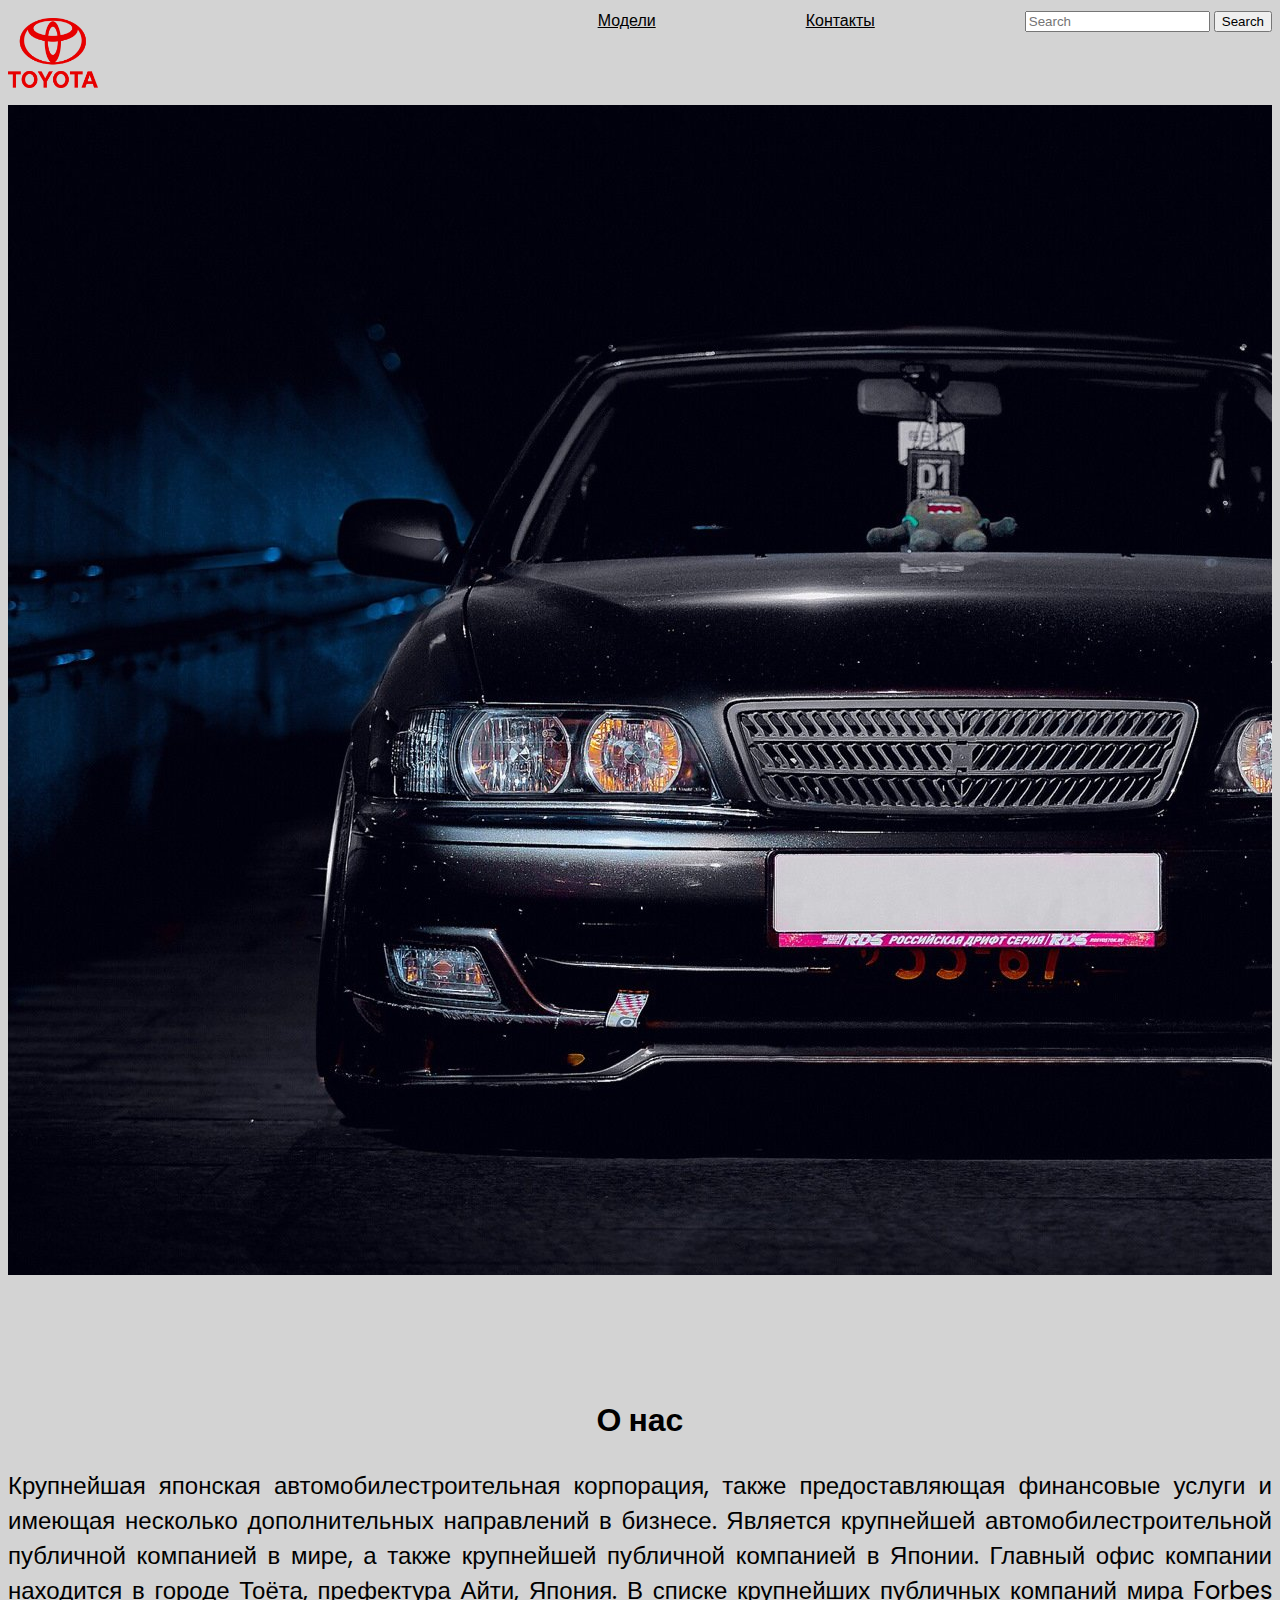
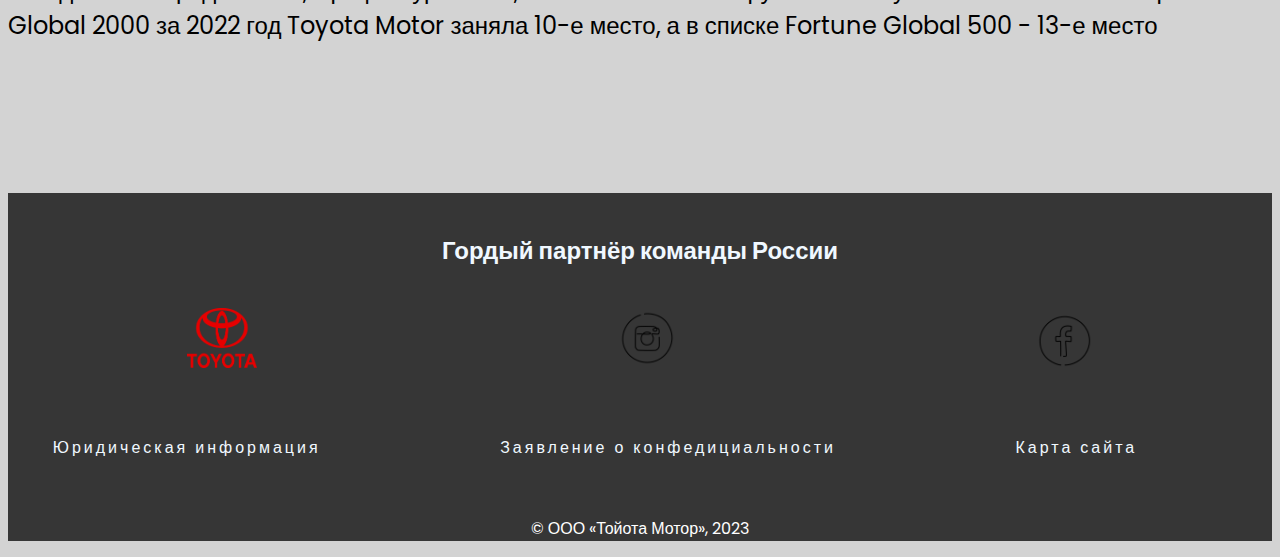
<file: index.html>
<!DOCTYPE html>
<html lang="ru">
<head>
  <meta charset="UTF-8">
  <meta http-equiv="X-UA-Compatible" content="IE=edge">
  <meta name="viewport" content="width=device-width, initial-scale=1.0">
  <title>Главная</title>
  <link href="https://cdn.jsdelivr.net/npm/bootstrap@5.0.2/dist/css/bootstrap.min.css" rel="stylesheet" integrity="sha384-EVSTQN3/azprG1Anm3QDgpJLIm9Nao0Yz1ztcQTwFspd3yD65VohhpuuCOmLASjC" crossorigin="anonymous">
  <link rel="stylesheet" href="CSS/style.css">
  <link rel="stylesheet" href="CSS/adaptive.css">
  <link rel="shourtcut icon" href="ASSETS/IMG/icon/logo.png" type="image/png">
</head>
<body>
    <header class="tayoheader">
        <div class="container header_container">
          <div class="menu-burger__header">
            <span></span>
          </div>
          <div class="head">
            <a href="index.html"><img src="ASSETS/IMG/icon/logo.png" alt="" class="logo"></a>
            <div class="link">
                <nav class="navbar bg-body-tertiary header__nav">
                    <div class="nav-li">
                        <a href="HTML/model.html" class="navbar-brand">Модели</a>
                        <a href="HTML/contakt.html" class="navbar-brand">Контакты</a>
                        <form class="d-flex" role="search">
                      <input class="form-control me-2 inp" type="search" placeholder="Search" aria-label="Search">
                        <button class="btn" type="submit">Search</button>
                      </form>
                    </div>
                </nav>
            </div>
            </div>
        </div>
    </header>
    <main>
        <section class="section-carousel">
                <div id="carouselExampleFade" class="carousel slide carousel-fade" data-bs-ride="carousel">
                    <div class="carousel-inner">
                      <div class="carousel-item active" data-bs-interval="1000">
                        <img src="ASSETS/IMG/carusel/tayo1.jpg" class="d-block w-100" alt="...">
                        <div class="carousel-caption d-none d-md-block">
                          <h2>Toyota Chaser Jzx100</h2>
                        </div>
                      </div>
                      <div class="carousel-item" data-bs-interval="2000">
                        <img src="ASSETS/IMG/carusel/tayo2.jpg" class="d-block w-100" alt="...">
                        <div class="carousel-caption d-none d-md-block">
                          <h2>Toyota GR Supra</h2>
                        </div>
                      </div>
                      <div class="carousel-item" data-bs-interval="2000">
                        <img src="ASSETS/IMG/carusel/tayo3.jpg" class="d-block w-100" alt="...">
                        <div class="carousel-caption d-none d-md-block">
                          <h2>Toyota Mark II</h2>
                        </div>
                      </div>
                      <div class="carousel-item" data-bs-interval="2000">
                        <img src="ASSETS/IMG/carusel/tayo4.jpeg" class="d-block w-100" alt="...">
                        <div class="carousel-caption d-none d-md-block">
                          <h2>Toyota Camry xv70</h2>
                        </div>
                      </div>
                      <div class="carousel-item" data-bs-interval="2000">
                        <img src="ASSETS/IMG/carusel/tayo5.jpeg" class="d-block w-100" alt="...">
                        <div class="carousel-caption d-none d-md-block">
                          <h2>Toyota Auris</h2>
                        </div>
                      </div>
                      <div class="carousel-item" data-bs-interval="2000">
                        <img src="ASSETS/IMG/carusel/tayo6.jpeg" class="d-block w-100" alt="...">
                        <div class="carousel-caption d-none d-md-block">
                          <h2>Toyota Tacoma</h2>
                        </div>
                      </div>
                      <div class="carousel-item" data-bs-interval="2000">
                        <img src="ASSETS/IMG/carusel/tayo7.jpg" class="d-block w-100" alt="...">
                        <div class="carousel-caption d-none d-md-block">
                          <h2>Toyota FJ Cruiser</h2>
                        </div>
                      </div>
                    </div>
                    <button class="carousel-control-prev" type="button" data-bs-target="#carouselExampleFade" data-bs-slide="prev">
                      <span class="carousel-control-prev-icon" aria-hidden="true"></span>
                      <span class="visually-hidden">Previous</span>
                    </button>
                    <button class="carousel-control-next" type="button" data-bs-target="#carouselExampleFade" data-bs-slide="next">
                      <span class="carousel-control-next-icon" aria-hidden="true"></span>
                      <span class="visually-hidden">Next</span>
                    </button>
                  </div>
        </section>
        <section>
            <div class="container">
                <div class="aboutthem">
                    <h1>О нас</h1>
                </div>
                <div class="aboutthemtext">
                    <p>Крупнейшая японская автомобилестроительная корпорация, также предоставляющая финансовые услуги и имеющая несколько дополнительных направлений в бизнесе. Является крупнейшей автомобилестроительной публичной компанией в мире, а также крупнейшей публичной компанией в Японии. Главный офис компании находится в городе Тоёта, префектура Айти, Япония. В списке крупнейших публичных компаний мира Forbes Global 2000 за 2022 год Toyota Motor заняла 10-е место, а в списке Fortune Global 500 - 13-е место</p>
                </div>
            </div>
        </section>
    </main>
    <footer>
        <div class="container">
            <div class="row-1">
                <h2>Гордый партнёр команды России</h2>
            </div>
            <div class="row-2">
                <a href="https://www.toyota.ru/"><img src="ASSETS/IMG/icon/logo.png" alt="" class="logo-footer"></a>
                <a href="http://instagram.com/toyotausa/"><img src="ASSETS/IMG/icon/instagram.png" alt="" class="pin"></a>
                <a href="https://www.facebook.com/toyota"><img src="ASSETS/IMG/icon/facebook.png" alt="" class="pin"></a>
            </div>
            <div class="row-3">
                <a href="https://www.toyota.ru/about-company/legal-information">Юридическая информация</a>
                <a href="https://www.toyota.com/support/privacy-rights/">Заявление о конфедициальности</a>
                <a href="https://www.toyota.com/support/site-map/">Карта сайта</a>
            </div>
            <div class="row-4">
              <p>© ООО «Тойота Мотор», 2023</p>
            </div>
        </div>
    </footer>
<script src="https://cdn.jsdelivr.net/npm/bootstrap@5.0.2/dist/js/bootstrap.bundle.min.js" integrity="sha384-MrcW6ZMFYlzcLA8Nl+NtUVF0sA7MsXsP1UyJoMp4YLEuNSfAP+JcXn/tWtIaxVXM" crossorigin="anonymous"></script>
</body>
</html>
</file>
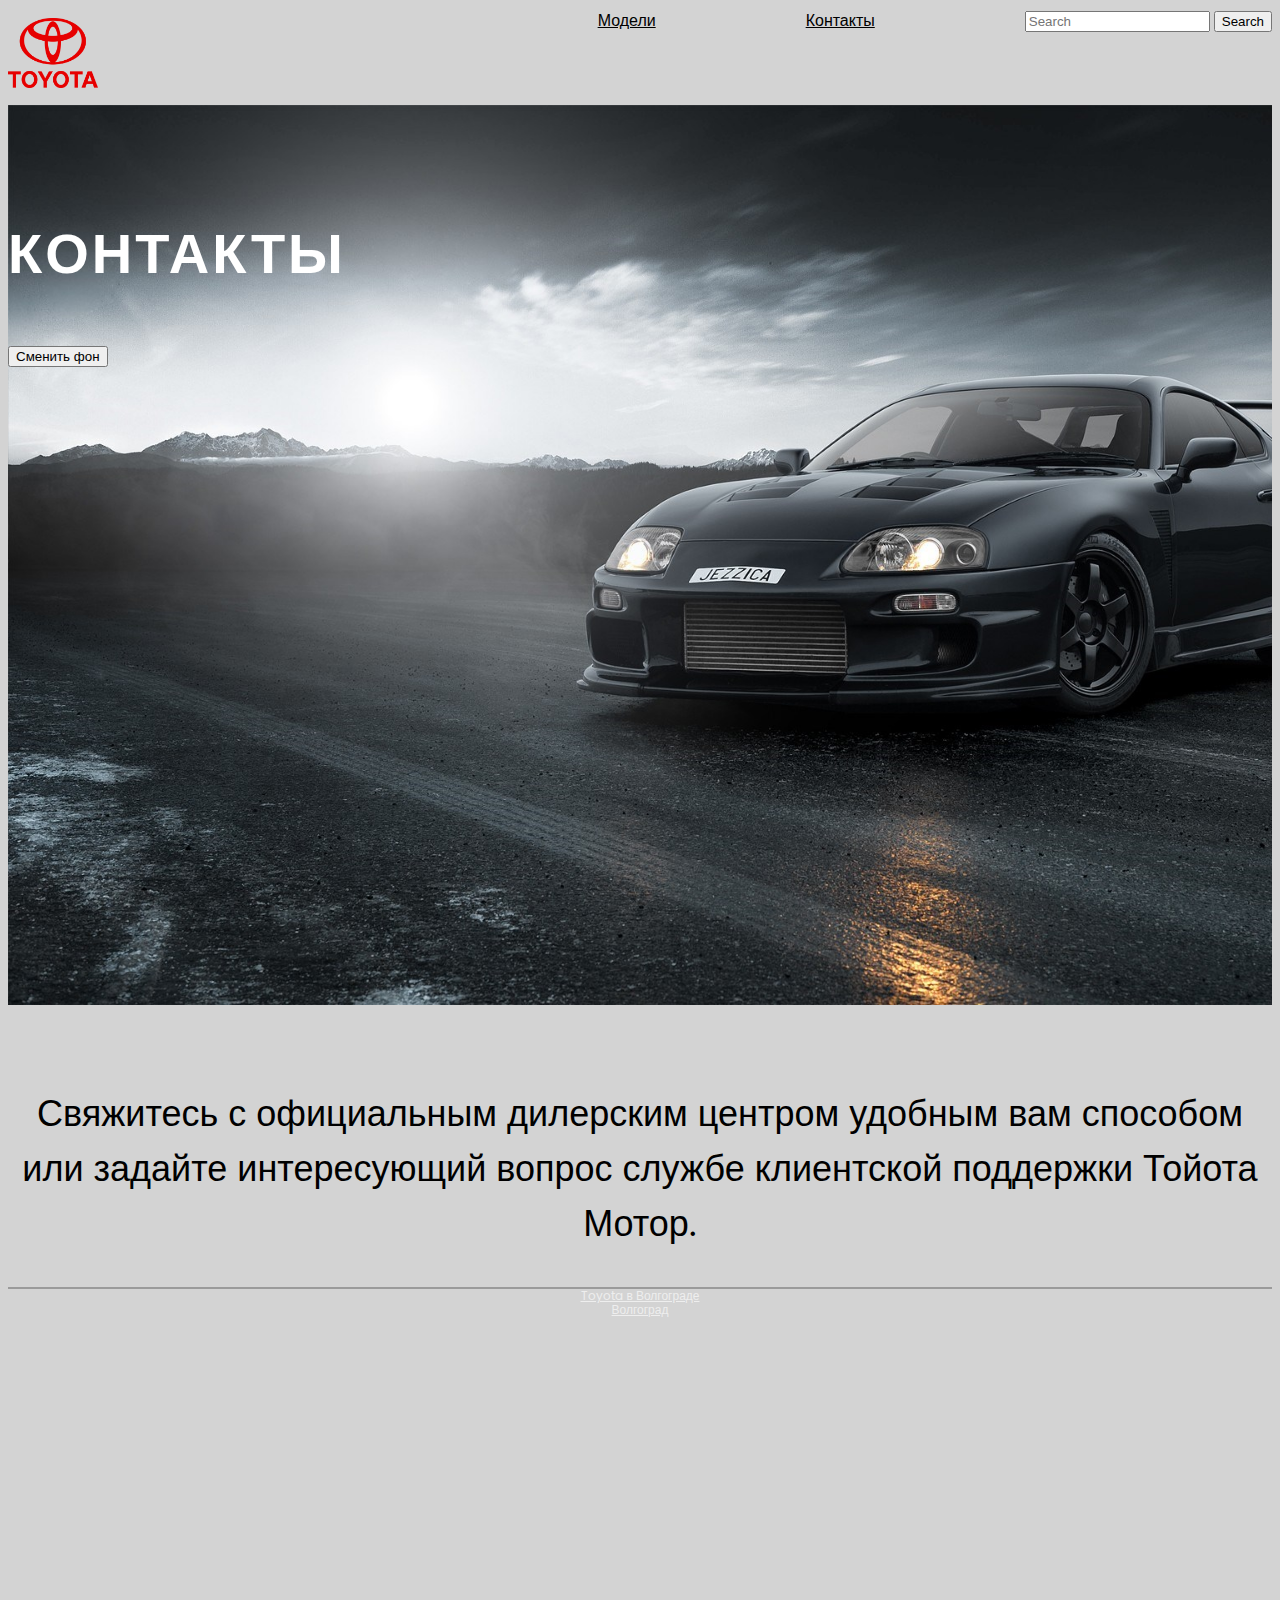
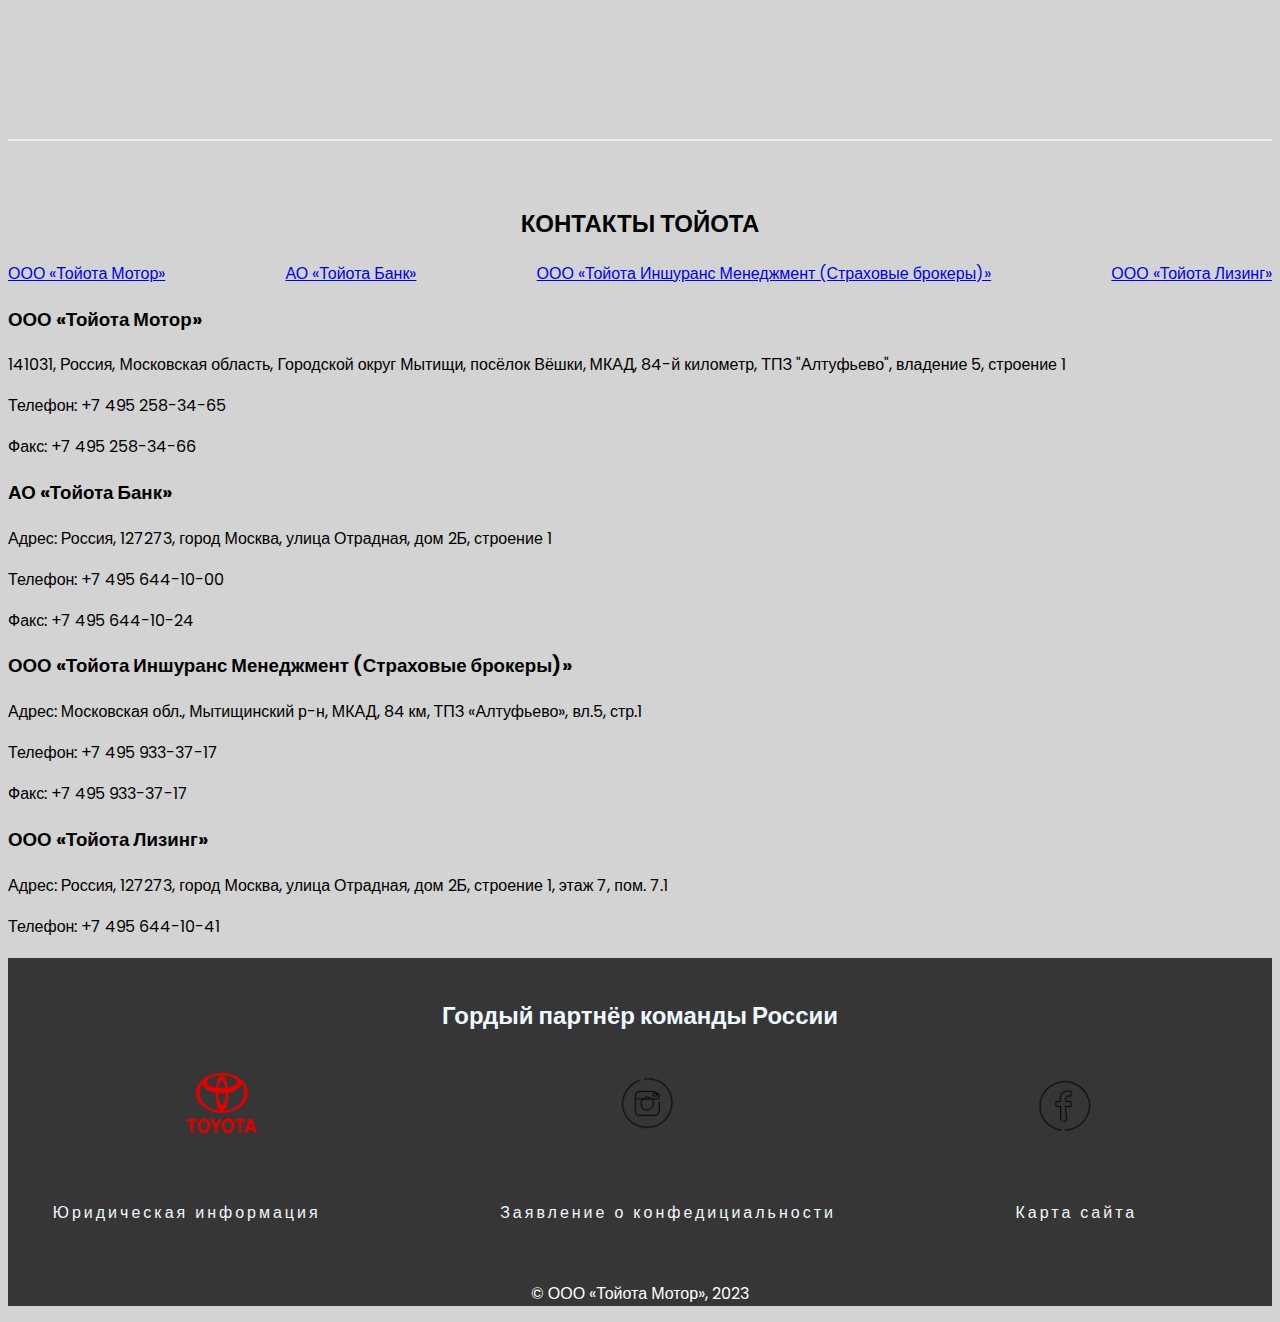
<file: HTML/contakt.html>
<!DOCTYPE html>
<html lang="ru">
<head>
  <meta charset="UTF-8">
  <meta http-equiv="X-UA-Compatible" content="IE=edge">
  <meta name="viewport" content="width=device-width, initial-scale=1.0">
  <title>Контакты</title>
  <link href="https://cdn.jsdelivr.net/npm/bootstrap@5.0.2/dist/css/bootstrap.min.css" rel="stylesheet" integrity="sha384-EVSTQN3/azprG1Anm3QDgpJLIm9Nao0Yz1ztcQTwFspd3yD65VohhpuuCOmLASjC" crossorigin="anonymous">
  <link rel="stylesheet" href="../CSS/contakt.css">
  <link rel="stylesheet" href="../CSS/adaptive.css">
  <link rel="shourtcut icon" href="../ASSETS/IMG/icon/logo.png" type="image/png">
</head>
<body>
    <header class="tayoheader">
        <div class="container">
            <div class="head">
                <a href="../index.html"><img src="../ASSETS/IMG/icon/logo.png" alt="" class="logo"></a>
                <div class="link">
                    <nav class="navbar bg-body-tertiary">
                        <div class="nav-li">
                            <a href="model.html" class="navbar-brand">Модели</a>
                            <a href="contakt.html" class="navbar-brand">Контакты</a>
                          <form class="d-flex" role="search">
                            <input class="form-control me-2" type="search" placeholder="Search" aria-label="Search">
                            <button class="btn" type="submit">Search</button>
                          </form>
                        </div>
                    </nav>
                </div>
            </div>
        </div>
    </header>
    <main>
        <section class="sectionone">
            <div class="container">
              <div class="h2-contact">
                <h2>КОНТАКТЫ</h2>
              </div>
              <button class="btn-a">Сменить фон</button>
            </div>
        </section>
        <section class="section-map">
            <div class="container">
                <div class="p-map">
                    <p>Свяжитесь с официальным дилерским центром удобным вам способом или задайте интересующий вопрос службе клиентской поддержки Тойота Мотор.</p>
                </div>
            </div>
            <div style="position:relative;overflow:hidden;" class="div-map">
                <a href="https://yandex.ru/maps/38/volgograd/search/Toyota/?utm_medium=mapframe&utm_source=maps" style="color:#eee;font-size:12px;position:absolute;top:0px;">Toyota в Волгограде</a><a href="https://yandex.ru/maps/38/volgograd/?utm_medium=mapframe&utm_source=maps" style="color:#eee;font-size:12px;position:absolute;top:14px;">Волгоград</a><iframe src="https://yandex.ru/map-widget/v1/?display-text=Toyota&ll=39.853690%2C48.356165&mode=search&sctx=[base64]%2FuwDrefM7wOcsq6hugGb8rS5Bp6JprQGgOPZoH3GouDeA%2BLhvt8UvNmP3%2F4Fk%2Bffos8FrJjfq9AB8sCD%2FAOR4cL4A%2B6U8rzZAo7Jn%2B7kAqyryowtqf%2BQpNQGzNyO%2FQOn29WIBZCv%2FpedAtnMot7wAc2qvdcEvPSokwa%2F9dbM7ATqAQDyAQD4AQCCAgZUb3lvdGGKAgCSAgCaAgxkZXNrdG9wLW1hcHM%3D&sll=39.853690%2C48.356165&sspn=24.927964%2C9.490184&text=Toyota&z=6.34" class="map" frameborder="1" allowfullscreen="true" style="position:relative;"></iframe>
            </div>
        </section>
        <section>
            <div class="container">
                <h2 class="conttoyo">КОНТАКТЫ ТОЙОТА</h2>
                <p>
                    <div class="cont-btn">
                        <a class="btn" data-bs-toggle="collapse" href="#multiCollapseExample1" role="button" aria-expanded="false" aria-controls="multiCollapseExample1">ООО «Тойота Мотор»</a>
                        <a class="btn" data-bs-toggle="collapse" href="#multiCollapseExample2" role="button" aria-expanded="false" aria-controls="multiCollapseExample2">АО «Тойота Банк»</a>
                        <a class="btn" data-bs-toggle="collapse" href="#multiCollapseExample3" role="button" aria-expanded="false" aria-controls="multiCollapseExample3">ООО «Тойота Иншуранс Менеджмент (Страховые брокеры)»</a>
                        <a class="btn" data-bs-toggle="collapse" href="#multiCollapseExample4" role="button" aria-expanded="false" aria-controls="multiCollapseExample4">ООО «Тойота Лизинг»</a>
                    </div>
                </p>
                <div class="row">
                    <div class="col">
                      <div class="collapse multi-collapse" id="multiCollapseExample1">
                        <div class="card card-body">
                            <h3>ООО «Тойота Мотор»</h3>
                            <p>141031, Россия, Московская область, Городской округ Мытищи, посёлок Вёшки, МКАД, 84-й километр, ТПЗ "Алтуфьево", владение 5, строение 1</p>
                            <p>Телефон: +7 495 258-34-65</p>
                            <p>Факс: +7 495 258-34-66</p>
                        </div>
                      </div>
                    </div>
                    <div class="col">
                      <div class="collapse multi-collapse" id="multiCollapseExample2">
                        <div class="card card-body">
                            <h3>АО «Тойота Банк»</h3>
                            <p>Адрес: Россия, 127273, город Москва, улица Отрадная, дом 2Б, строение 1</p>
                            <p>Телефон: +7 495 644-10-00</p>
                            <p>Факс: +7 495 644-10-24</p>
                        </div>
                      </div>
                    </div>
                    <div class="col">
                        <div class="collapse multi-collapse" id="multiCollapseExample3">
                          <div class="card card-body">
                            <h3>ООО «Тойота Иншуранс Менеджмент (Страховые брокеры)»</h3>
                            <p>Адрес: Московская обл., Мытищинский р-н, МКАД, 84 км, ТПЗ «Алтуфьево», вл.5, стр.1</p>
                            <p>Телефон: +7 495 933-37-17</p>
                            <p>Факс: +7 495 933-37-17</p>
                          </div>
                        </div>
                      </div>
                      <div class="col">
                        <div class="collapse multi-collapse" id="multiCollapseExample4">
                          <div class="card card-body">
                            <h3>ООО «Тойота Лизинг»</h3>
                            <p>Адрес: Россия, 127273, город Москва, улица Отрадная, дом 2Б, строение 1, этаж 7, пом. 7.1</p>
                            <p>Телефон: +7 495 644-10-41</p>
                          </div>
                        </div>
                      </div>
                </div>
            </div>
        </section>
    </main>
    <footer>
      <div class="container">
          <div class="row-1">
              <h2>Гордый партнёр команды России</h2>
          </div>
          <div class="row-2">
              <a href="https://www.toyota.ru/"><img src="../ASSETS/IMG/icon/logo.png" alt="" class="logo-footer"></a>
              <a href="http://instagram.com/toyotausa/"><img src="../ASSETS/IMG/icon/instagram.png" alt="" class="pin"></a>
              <a href="https://www.facebook.com/toyota"><img src="../ASSETS/IMG/icon/facebook.png" alt="" class="pin"></a>
          </div>
          <div class="row-3">
              <a href="https://www.toyota.ru/about-company/legal-information">Юридическая информация</a>
              <a href="https://www.toyota.com/support/privacy-rights/">Заявление о конфедициальности</a>
              <a href="https://www.toyota.com/support/site-map/">Карта сайта</a>
          </div>
          <div class="row-4">
            <p>© ООО «Тойота Мотор», 2023</p>
          </div>
      </div>
  </footer>
<script src="../JS/script.js" charset="utf-8"></script>
<script src="https://cdn.jsdelivr.net/npm/bootstrap@5.0.2/dist/js/bootstrap.bundle.min.js" integrity="sha384-MrcW6ZMFYlzcLA8Nl+NtUVF0sA7MsXsP1UyJoMp4YLEuNSfAP+JcXn/tWtIaxVXM" crossorigin="anonymous"></script>
</body>
</html>
</file>
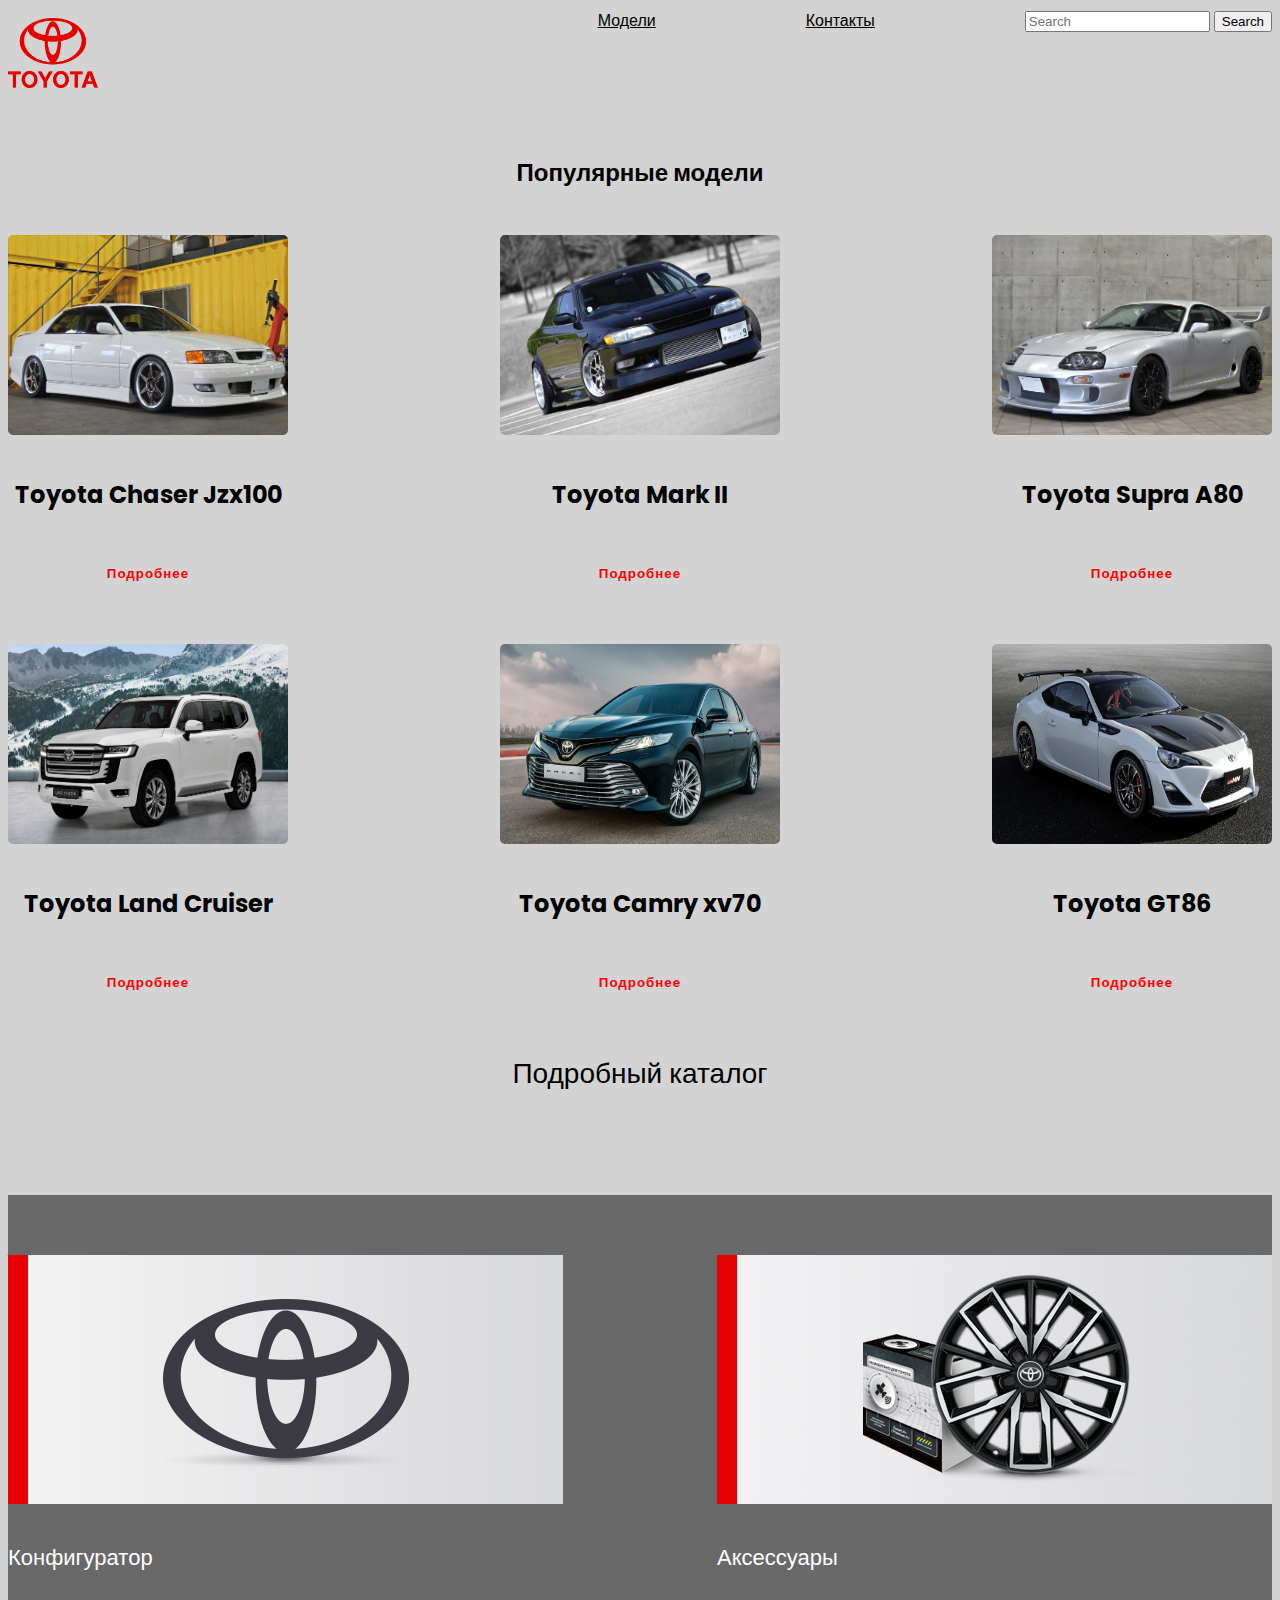
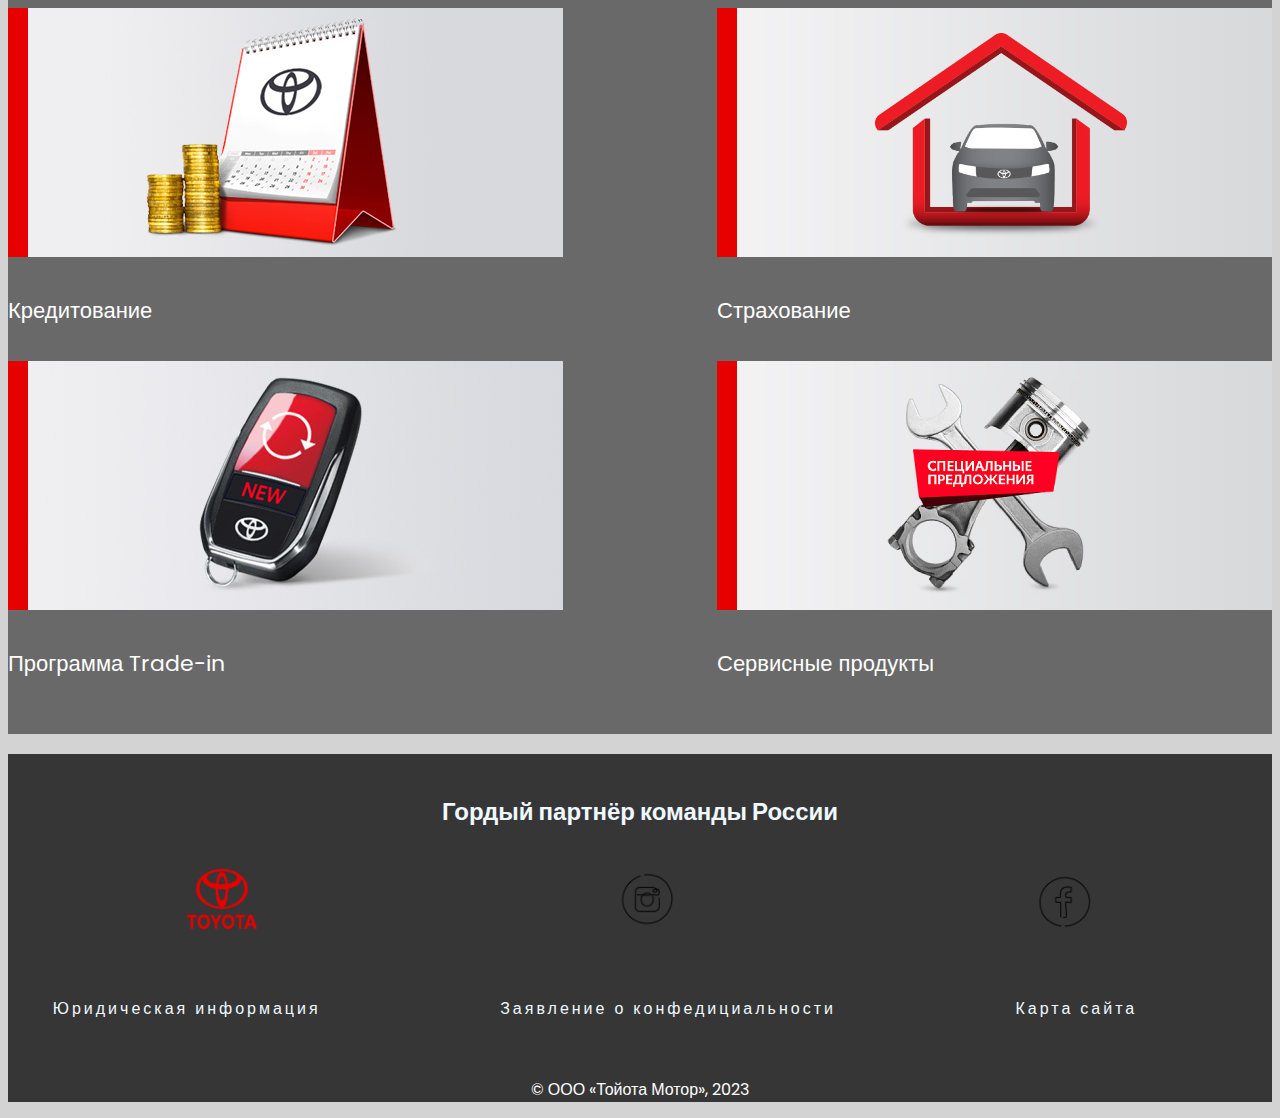
<file: HTML/model.html>
<!DOCTYPE html>
<html lang="ru">
<head>
    <meta charset="UTF-8">
    <meta http-equiv="X-UA-Compatible" content="IE=edge">
    <meta name="viewport" content="width=device-width, initial-scale=1.0">
    <title>Модели</title>
    <link href="https://cdn.jsdelivr.net/npm/bootstrap@5.0.2/dist/css/bootstrap.min.css" rel="stylesheet" integrity="sha384-EVSTQN3/azprG1Anm3QDgpJLIm9Nao0Yz1ztcQTwFspd3yD65VohhpuuCOmLASjC" crossorigin="anonymous">
    <link rel="stylesheet" href="../CSS/model.css">
    <link rel="stylesheet" href="../CSS/adaptive.css">
    <link rel="shourtcut icon" href="../ASSETS/IMG/icon/logo.png" type="image/png">
</head>
<body>
    <header class="tayoheader">
        <div class="container">
            <div class="head">
                <a href="../index.html"><img src="../ASSETS/IMG/icon/logo.png" alt="" class="logo"></a>
                <div class="link">
                    <nav class="navbar bg-body-tertiary">
                        <div class="nav-li">
                            <a href="model.html" class="navbar-brand">Модели</a>
                            <a href="contakt.html" class="navbar-brand">Контакты</a>
                          <form class="d-flex" role="search">
                            <input class="form-control me-2" type="search" placeholder="Search" aria-label="Search">
                            <button class="btn" type="submit">Search</button>
                          </form>
                        </div>
                    </nav>
                </div>
            </div>
        </div>
    </header>
    <main>
        <section>
            <div class="container">
                <h2 class="h2-model">Популярные модели</h2>
                <div class="model">
                    <div class="models-row">
                        <div class="box-models">
                            <img src="../ASSETS/IMG/models/model1.jpg" alt="" class="model-img">
                            <h3>Toyota Chaser Jzx100</h3>
                            <button><a href="https://ru.wikipedia.org/wiki/Toyota_Chaser">Подробнее</a></button>
                        </div>
                        <div class="box-models">
                            <img src="../ASSETS/IMG/models/model2.jpg" alt="" class="model-img">
                            <h3>Toyota Mark II</h3>
                            <button><a href="https://ru.wikipedia.org/wiki/Toyota_Mark_II">Подробнее</a></button>
                        </div>
                        <div class="box-models">
                            <img src="../ASSETS/IMG/models/model3.jpg" alt="" class="model-img">
                            <h3>Toyota Supra A80</h3>
                            <button><a href="https://ru.wikipedia.org/wiki/Toyota_Supra">Подробнее</a></button>
                        </div>
                    </div>
                    <div class="models-row">
                        <div class="box-models">
                            <img src="../ASSETS/IMG/models/model4.jpg" alt="" class="model-img">
                            <h3>Toyota Land Cruiser</h3>
                            <button><a href="https://ru.wikipedia.org/wiki/Toyota_Land_Cruiser">Подробнее</a></button>
                        </div>
                        <div class="box-models">
                            <img src="../ASSETS/IMG/models/model5.jpg" alt="" class="model-img">
                            <h3>Toyota Camry xv70</h3>
                            <button><a href="https://ru.wikipedia.org/wiki/Toyota_Camry">Подробнее</a></button>
                        </div>
                        <div class="box-models">
                            <img src="../ASSETS/IMG/models/model6.jpg" alt="" class="model-img">
                            <h3>Toyota GT86</h3>
                            <button><a href="https://ru.wikipedia.org/wiki/Subaru_BRZ">Подробнее</a></button>
                        </div>
                    </div>
                </div>
                <div class="magazine">
                    <a href="https://www.toyota.ru/new-cars/model-filter">Подробный каталог</a>
                </div>
            </div>
        </section>
        <section class="servis-section">
            <div class="container">
                <div class="services">
                    <div class="servic-child">
                        <img src="../ASSETS/IMG/services/konfigur.jpg" alt="">
                        <p><a href="https://www.toyota.ru/new-cars/model-filter"><span>Конфигуратор</span></a></p>
                    </div>
                    <div class="servic-child">
                        <img src="../ASSETS/IMG/services/accessories.jpg" alt="">
                        <p><a href="https://www.toyota.ru/owners/accessories/"><span>Аксессуары</span></a></p>
                    </div>
                </div>
                <div class="services">
                    <div class="servic-child">
                        <img src="../ASSETS/IMG/services/credit.jpg" alt="">
                        <p><a href="https://www.toyota.ru/finance-insurance/toyota-fs/"><span>Кредитование</span></a></p>
                    </div>
                    <div class="servic-child">
                        <img src="../ASSETS/IMG/services/assurance.jpg" alt="">
                        <p><a href="https://www.toyota.ru/finance-insurance/insurance"><span>Страхование</span></a></p>
                    </div>
                </div>
                <div class="services">
                    <div class="servic-child">
                        <img src="../ASSETS/IMG/services/trade-in.jpg" alt="">
                        <p><a href="https://www.toyota.ru/buy-a-toyota/used-cars/trade-in"><span>Программа Trade-in</span></a></p>
                    </div>
                    <div class="servic-child">
                        <img src="../ASSETS/IMG/services/serprodukt.png" alt="">
                        <p><a href="https://www.toyota.ru/owners/official-service/"><span>Сервисные продукты</span></a></p>
                    </div>
                </div>
            </div>
        </section>
    </main>
    <footer>
        <div class="container">
            <div class="row-1">
                <h2>Гордый партнёр команды России</h2>
            </div>
            <div class="row-2">
                <a href="https://www.toyota.ru/"><img src="../ASSETS/IMG/icon/logo.png" alt="" class="logo-footer"></a>
                <a href="http://instagram.com/toyotausa/"><img src="../ASSETS/IMG/icon/instagram.png" alt="" class="pin"></a>
                <a href="https://www.facebook.com/toyota"><img src="../ASSETS/IMG/icon/facebook.png" alt="" class="pin"></a>
            </div>
            <div class="row-3">
                <a href="https://www.toyota.ru/about-company/legal-information">Юридическая информация</a>
                <a href="https://www.toyota.com/support/privacy-rights/">Заявление о конфедициальности</a>
                <a href="https://www.toyota.com/support/site-map/">Карта сайта</a>
            </div>
            <div class="row-4">
              <p>© ООО «Тойота Мотор», 2023</p>
            </div>
        </div>
    </footer>
<script src="https://cdn.jsdelivr.net/npm/bootstrap@5.0.2/dist/js/bootstrap.bundle.min.js" integrity="sha384-MrcW6ZMFYlzcLA8Nl+NtUVF0sA7MsXsP1UyJoMp4YLEuNSfAP+JcXn/tWtIaxVXM" crossorigin="anonymous"></script>
</body>
</html>
</file>
<file: CSS/style.css>
@import url('https://fonts.googleapis.com/css2?family=Overpass:ital,wght@0,100;0,200;0,300;0,400;0,500;0,600;0,700;0,800;0,900;1,100;1,200;1,300;1,400;1,500;1,600;1,700;1,800;1,900&family=Poppins:ital,wght@0,100;0,200;0,300;0,400;0,500;0,600;0,700;0,800;0,900;1,100;1,200;1,300;1,400;1,500;1,600;1,700;1,800;1,900&display=swap');
body{
    font-family: 'Overpass', sans-serif;
    font-family: 'Poppins', sans-serif;
    background-color: #D3D3D3;
}
.head{
    display: flex;
    justify-content: space-between;
    flex-direction: row;
}
.logo{
    width: 90px;
    height: 70px;
    margin-top: 10px;
    margin-bottom: 10px;
}
.link{
    display: flex;
    justify-content: space-between;
}
.nav-li{
    display: flex;
    flex-direction: row;
}
.nav-li a{
    color: black;
    margin-right: 150px;
}
.nav-li a:hover{
    border-left: 2px solid red;
    transition-duration: 0.8s;
    letter-spacing: 1px;
    padding-left: 5px;
    color: red;
}
.link input:hover{
    border-color: red;
}
.link button:hover{
    border-color: red;
}
.carousel{
    height: 130vh;
    width: 100%;
    overflow:hidden;
}
.carousel .carousel-inner{
    height:100%;    
}
.carousel-inner img{
    display:block;
    object-fit: cover;
}
.aboutthem{
    padding-top: 100px;
    text-align: center;
}
.aboutthemtext{
    text-align: justify;
    font-size: 24px;
    margin-bottom: 150px;
}
footer{
    background-color: #363636;
}
.row-1 h2{
    text-align: center;
    color: aliceblue;
    padding-top: 40px;
}
.row-2{
    display: flex;
    justify-content: space-around;
    margin-top: 40px;
    margin-bottom: 30px;
}
.logo-footer{
    width: 70px;
    height: 60px;
}
.pin{
    width: 60px;
    height: 60px;
}
.pin:hover{
    transition-duration: 1.5s;
    background-color: white;
    border-radius: 50%;
}
.row-3{
    display: flex;
    justify-content: space-around;
    padding-bottom: 40px;
    padding-top: 30px;
}
.row-3 a{    
    color: aliceblue;
    text-decoration: none;
    letter-spacing: 3px;
    margin-right: 90px;
}
.row-3 a:hover{
    transition-duration: 0.8s;
    color: red;
    border-left: 3px solid red;
    padding-left: 10px;
}
.row-4 p{
    color: white;
    text-align: center;
}
</file>
<file: CSS/adaptive.css>
@media screen and (max-width: 768px){
    .nav-li a{
        margin-right: 100px;
    }
    .carousel{
        height: 60vh;
    }
    .carousel .carousel-inner{
        height:100%;    
    }
    .models-row{
        display: flex;
        flex-direction: column;
        padding-bottom: 50px;
    }
    .box-models{
        max-width: 280px;
        padding-bottom: 50px;
        align-self: center;
    }
    .services{
        display: flex;
        flex-direction: column;
    }
    .servic-child{
        display: flex;
        justify-content: center;
        flex-direction: column;
    }
    .p-map p{
        font-size: 24px;
    }
}
@media screen and (max-width: 576px){
    .logo{
        width: 55px;
        height: 40px;
    }
    .nav-li a{
        margin-right: 50px;
        font-size: 16px;
    }
    .carousel{
        height: 50vh;
    }
    .aboutthemtext{
        font-size: 18px;
    }
    .row-3{
        text-align: center;
    }
    .row-3 a{    
        letter-spacing: 2px;
        margin-right: 40px;
    }
    .p-map p{
        font-size: 18px;
    }
}
@media screen and (max-width: 378px){
    .logo{
        width: 35px;
        height: 20px;
    }
    .nav-li a{
        margin-right: 25px;
        font-size: 12px;
    }
    .carousel{
        height: 30vh;
    }
    .aboutthemtext{
        font-size: 14px;
    }
    .row-3 a{
        font-size: 14px;    
        letter-spacing: 2px;
        margin-right: 15px;
    }
    .p-map p{
        font-size: 14px;
    }
    .sectionone{
        min-height: 60vh;
    }
    .h2-contact h2{
        font-size: 36px;
    }
}
</file>
<file: CSS/contakt.css>
@import url('https://fonts.googleapis.com/css2?family=Overpass:ital,wght@0,100;0,200;0,300;0,400;0,500;0,600;0,700;0,800;0,900;1,100;1,200;1,300;1,400;1,500;1,600;1,700;1,800;1,900&family=Poppins:ital,wght@0,100;0,200;0,300;0,400;0,500;0,600;0,700;0,800;0,900;1,100;1,200;1,300;1,400;1,500;1,600;1,700;1,800;1,900&display=swap');
body{
    font-family: 'Overpass', sans-serif;
    font-family: 'Poppins', sans-serif;
    background-color: #D3D3D3;
}
.head{
    display: flex;
    justify-content: space-between;
    flex-direction: row;
}
.logo{
    width: 90px;
    height: 70px;
    margin-top: 10px;
    margin-bottom: 10px;
}
.link{
    display: flex;
    justify-content: space-between;
}
.nav-li{
    display: flex;
    flex-direction: row;
}
.nav-li a{
    color: black;
    margin-right: 150px;
}
.nav-li a:hover{
    border-left: 2px solid red;
    transition-duration: 0.8s;
    letter-spacing: 1px;
    padding-left: 5px;
    color: red;
}
.link input:hover{
    border-color: red;
}
.link button:hover{
    border-color: red;
}
.sectionone{
    min-height: 100vh;
    background-image: url(../ASSETS/IMG/background/contacktback.jpeg);
    background-repeat: no-repeat;
    background-size: cover;
}
.h2-contact{
    padding-top: 60px;
}
.h2-contact h2{
    color: white;
    letter-spacing: 3px;
    font-size: 56px;
}
.h2-contact h2:hover{
    transition-duration: 0.8s;
    color: red;
    border-top: 2px solid red;
    padding-top: 10px;
}
.div-map{
    display: flex;
    justify-content: center;
}
.map{
    min-width: 1000vh;
    min-height: 50vh;
}
.p-map{
    display: flex;
    justify-content: center;
    min-height: 25vh;
}
.p-map p{
    font-size: 36px;
    padding-top: 45px;
    text-align: center;

}
.conttoyo{
    text-align: center;
    padding-top: 45px;
}
.btn:hover{
    transition-duration: 0.8s;
    border: 2px solid red;
}
.cont-btn{
    display: flex;justify-content: space-between;
}
footer{
    background-color: #363636;
}
.row-1 h2{
    text-align: center;
    color: aliceblue;
    padding-top: 40px;
}
.row-2{
    display: flex;
    justify-content: space-around;
    margin-top: 40px;
    margin-bottom: 30px;
}
.logo-footer{
    width: 70px;
    height: 60px;
}
.pin{
    width: 60px;
    height: 60px;
}
.pin:hover{
    transition-duration: 1.5s;
    background-color: white;
    border-radius: 50%;
}
.row-3{
    display: flex;
    justify-content: space-around;
    padding-bottom: 40px;
    padding-top: 30px;
}
.row-3 a{    
    color: aliceblue;
    text-decoration: none;
    letter-spacing: 3px;
    margin-right: 90px;
}
.row-3 a:hover{
    transition-duration: 0.8s;
    color: red;
    border-left: 3px solid red;
    padding-left: 10px;
}
.row-4 p{
    color: white;
    text-align: center;
}
</file>
<file: CSS/model.css>
@import url('https://fonts.googleapis.com/css2?family=Overpass:ital,wght@0,100;0,200;0,300;0,400;0,500;0,600;0,700;0,800;0,900;1,100;1,200;1,300;1,400;1,500;1,600;1,700;1,800;1,900&family=Poppins:ital,wght@0,100;0,200;0,300;0,400;0,500;0,600;0,700;0,800;0,900;1,100;1,200;1,300;1,400;1,500;1,600;1,700;1,800;1,900&display=swap');
body{
    font-family: 'Overpass', sans-serif;
    font-family: 'Poppins', sans-serif;
    background-color: #D3D3D3;
}
.head{
    display: flex;
    justify-content: space-between;
    flex-direction: row;
}
.logo{
    width: 90px;
    height: 70px;
    margin-top: 10px;
    margin-bottom: 10px;
}
.link{
    display: flex;
    justify-content: space-between;
}
.nav-li{
    display: flex;
    flex-direction: row;
}
.nav-li a{
    color: black;
    margin-right: 150px;
}
.nav-li a:hover{
    border-left: 2px solid red;
    transition-duration: 0.8s;
    letter-spacing: 1px;
    padding-left: 5px;
    color: red;
}
.link input:hover{
    border-color: red;
}
.link button:hover{
    border-color: red;
} 
.h2-model{
    padding-top: 30px;
    text-align: center;
    padding-bottom: 25px;
}
.model-img{
    max-width: 280px;
    max-height: 200px;
    background-repeat: no-repeat;
    min-height: 200px;
    min-width: 280px;
    border-radius: 5px;
}
.models-row{
    display: flex;
    flex-direction: row;
    justify-content: space-between;
    padding-bottom: 50px;
}
.box-models{
    max-width: 280px;
    display: flex;
    flex-direction: column;
    text-align: center;
    align-items: center;
}
.model-img:hover{
    transform: scale(1.2);
    transition-duration: 1.9s;
}
.box-models h3{
    font-size: 24px;
    padding-top: 18px;
}
.box-models button{
    min-width: 240px;
    min-height: 40px;
    border: none;
    background-color: #D3D3D3;
    margin-top: 18px;
    border-radius: 5px;
}
.box-models button:hover{
    border: 3px solid red;
    transition-duration: 0.3s;
    margin-bottom: 2px;
}
.box-models a{
    color: red;
    letter-spacing: 1px;
    text-decoration: none;
    font-weight: 700;
}
.box-models a:hover{
    color: black;
    transition-duration: 0.8s;
}
.magazine{
    display: flex;
    justify-content: center;
    padding-bottom: 100px;
}
.magazine a{
    text-decoration: none;
    color: black;
    font-size: 28px;
}
.magazine a:hover{
    border-bottom: 3px solid red;
    transition-duration: 0.5s;
}
.servis-section{
    background-color: dimgray;
    padding-top: 60px;
    padding-bottom: 20px;
}
.services{
    display: flex;
    flex-direction: row;
    justify-content: space-between;
}
.servic-child span{
    font-size: 22px;
}
.servic-child p{
    padding-top: 14px;
    padding-bottom: 18px;
}
.servic-child a{
    text-decoration: none;
    color: white;
}
.servic-child a:hover{
    border-left: 3px solid rgba(247, 103, 103, 0.911);
    color: rgba(247, 103, 103, 0.911);
    transition-duration: 0.8s;
    padding-left: 10px;
}
footer{
    background-color: #363636;
}
.row-1 h2{
    text-align: center;
    color: aliceblue;
    padding-top: 40px;
}
.row-2{
    display: flex;
    justify-content: space-around;
    margin-top: 40px;
    margin-bottom: 30px;
}
.logo-footer{
    width: 70px;
    height: 60px;
}
.pin{
    width: 60px;
    height: 60px;
}
.pin:hover{
    transition-duration: 1.5s;
    background-color: white;
    border-radius: 50%;
}
.row-3{
    display: flex;
    justify-content: space-around;
    padding-bottom: 40px;
    padding-top: 30px;
}
.row-3 a{    
    color: aliceblue;
    text-decoration: none;
    letter-spacing: 3px;
    margin-right: 90px;
}
.row-3 a:hover{
    transition-duration: 0.8s;
    color: red;
    border-left: 3px solid red;
    padding-left: 10px;
}
.row-4 p{
    color: white;
    text-align: center;
}
</file>
